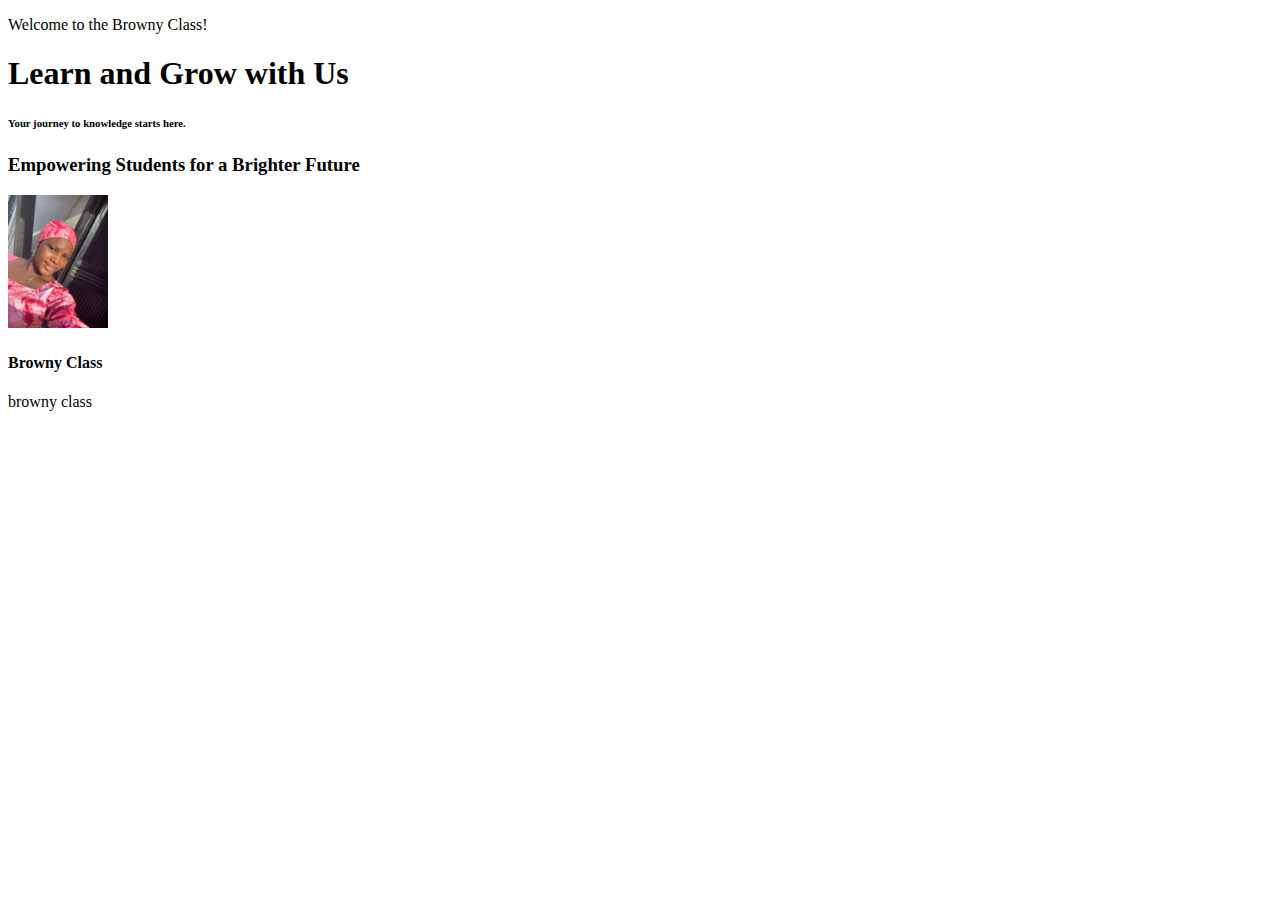
<file: browny-class/index.html>
<!DOCTYPE html>
<html lang="en">
<head>
    <meta charset="UTF-8">
    <meta name="viewport" content="width=device-width, initial-scale=1.0">
    <title>Browny Class</title>
</head>
<body>
    <p>Welcome to the Browny Class!</p>
    <h1>Learn and Grow with Us</h1>
    <h6>Your journey to knowledge starts here.</h6>
    <h3>Empowering Students for a Brighter Future</h3>
    <img style="width: 100px;" src="/my-blog/eidpic.jpg" alt="">
    <a href=""></a>
    <div class="container">
        <div class="card">
         <div class="img"></div>
          <div class="content">
           <h4>Browny Class</h4>
          </div>

        </div>
    </div>
    <span>browny class</span>
</body>
</html>
</file>
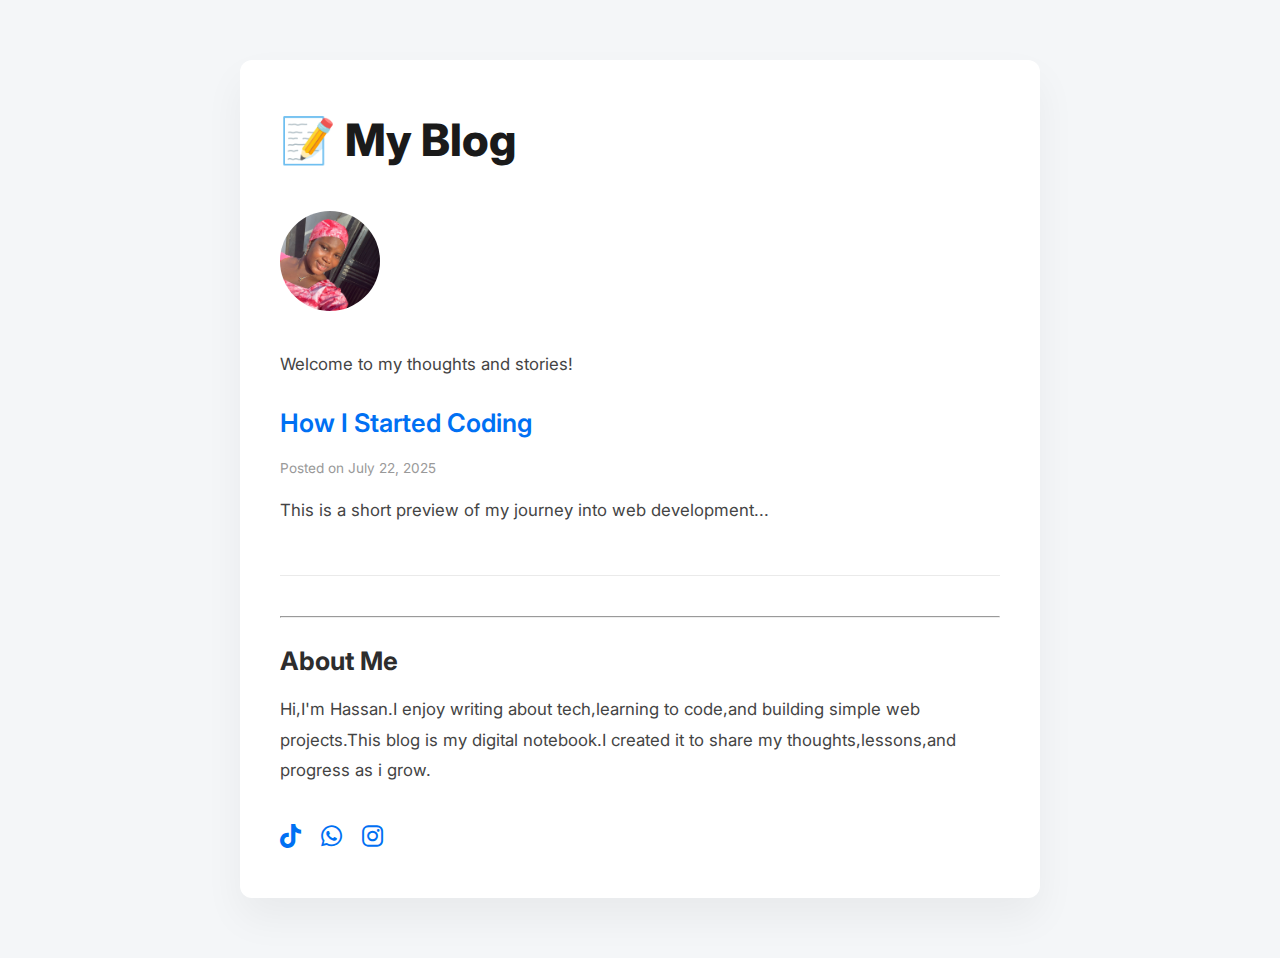
<file: my-blog/index.html>
<!DOCTYPE html>
<html lang="en">
<head>
  <meta charset="UTF-8">
  <meta name="viewport" content="width=device-width, initial-scale=1.0">
  <title>My Blog</title>
  <link rel="stylesheet" href="style.css">
  <link rel="stylesheet" href="https://cdnjs.cloudflare.com/ajax/libs/font-awesome/6.5.0/css/all.min.css">
</head>
<body>
  <div class="container">
    <h1>📝 My Blog</h1>
    <img src="/my-blog/eidpic.jpg" alt="my photo" class="profile-photo">
    <p>Welcome to my thoughts and stories!</p>

    <div class="post-list">
      <div class="post">
        <h2><a href="post1.html">How I Started Coding</a></h2>
        <p class="date">Posted on July 22, 2025</p>
        <p>This is a short preview of my journey into web development...</p>
      </div>
      <!-- You can copy and paste more .post blocks here for more posts -->
    </div>
    <hr>
    <h2>About Me</h2>
    <p>Hi,I'm Hassan.I enjoy writing about tech,learning to code,and building simple web projects.This blog is my digital notebook.I created it to share my thoughts,lessons,and progress as i grow.</p>
    <!-- Social Media Icons -->
<div class="social-links">
  <a href="https://www.tiktok.com/@ferinshola0?_t=ZM-8yEUMtutcsa&_r=1" target="_blank"><i class="fab fa-tiktok"></i></a>
  <a href="https://whatsapp.com/dl/" target="_blank"><i class="fab fa-whatsapp"></i></a>
  <a href="https://www.instagram.com/ferinsholami02?igsh=MWp1emoxdjQ3N2p5Yw%3D%3D&utm_source=qr" target="_blank"><i class="fab fa-instagram"></i></a>
</div>
  </div>
</body>
</html>
</file>
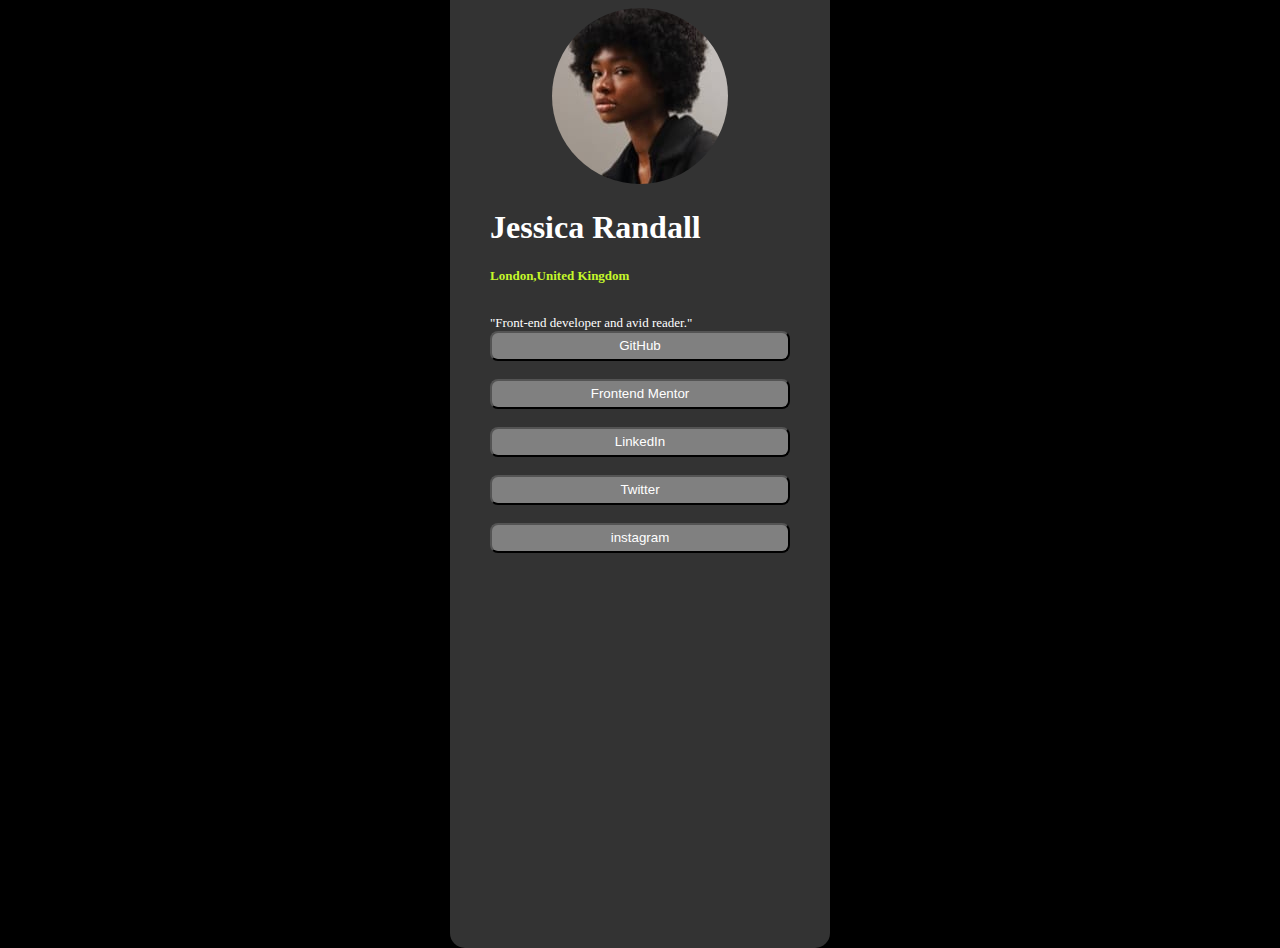
<file: my-work/index.html>
<!DOCTYPE html>
<html lang="en">
<head>
    <meta charset="UTF-8">
    <meta name="viewport" content="width=device-width, initial-scale=1.0">
    <title>jessica randall</title>
</head>
<body style="background-color:black; justify-content: center;place-items: center; height: 100vh;align-items: center;display: flex;">
    <div class="container">
        <div class="card" style="background-color:hsl(0, 0%,20%) ;width: 300px;align-items: center;place-items: center;border-radius: 15px;padding: 40px;height: 100vh;">
            <div class="imgs"><img style="border-radius: 500px;" src="/my-work/avatar-jessica.jpeg" alt=""></div>
            <div class="content">
                <h1 style="color: white;">Jessica Randall</h1>
                <h2 style="color: hsl(75,94%,57%);font-size: small;">London,United Kingdom</h2>
                <br>
                <span style="color: white;font-size: small;">"Front-end developer and avid reader."</span>
                <br>
                <button style="display: block;width: 300px;height: 30px;color: white;background-color: gray;border-radius: 8px;">GitHub</button>
                <br>
                <button style="display: block; width: 300px;height: 30px;color: white;background-color: gray;border-radius: 8px;">Frontend Mentor</button>
                <br>
                <button style="display: block;width: 300px;height: 30px;color: white;background-color: gray;border-radius: 8px;">LinkedIn</button>
                <br>
                <button style="display: block;width: 300px;height: 30px;color: white;background-color: gray;border-radius: 8px;">Twitter</button>
                <br>
                <button style="display: block;width: 300px;height: 30px;color: white;background-color: gray;border-radius: 8px;">instagram</button>

            </div>

        </div> 

    </div>
</body>
</html>
</file>
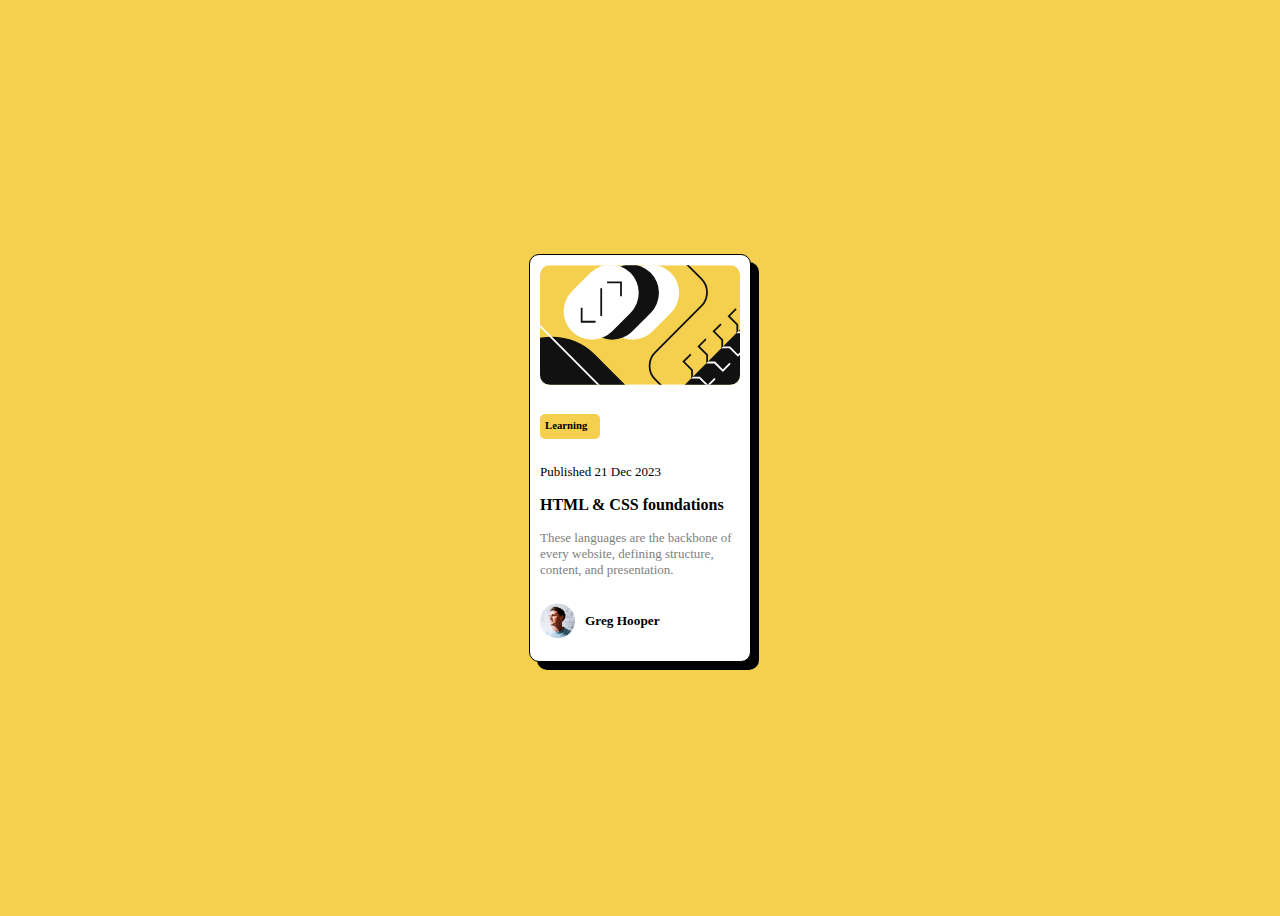
<file: browny-class/blog-preview-card-main/index.html>
<!DOCTYPE html>
<html lang="en">
<head>
  <meta charset="UTF-8">
  <meta name="viewport" content="width=device-width, initial-scale=1.0"> <!-- displays site properly based on user's device -->

  <link rel="icon" type="image/png" sizes="32x32" href="./assets/images/favicon-32x32.png">
  
  <title>Frontend Mentor | Blog preview card</title>

  <!-- Feel free to remove these styles or customise in your own stylesheet 👍 -->
  <style>
    .attribution { font-size: 11px; text-align: center; }
    .attribution a { color: hsl(228, 45%, 44%); }
  </style>
</head>
<body style="background-color: hsl(47, 88%, 63%);align-items: center;justify-content: center;place-items: center;height: 100vh;display: flex;">
  <div class="container">
    <div class="card" style="background-color: white;width: 200px;padding: 10px;border-radius: 10px;border: 1px solid black;box-shadow: 8px 8px;">
      <div class="img"><img style="width: 200px;border-radius: 10px;" src="/browny-class/blog-preview-card-main/assets/images/illustration-article.svg" alt=""></div>
      <div class="content">
         <h6 style="background-color: hsl(47, 88%, 63%);width: 50px;height: 15px;padding:5px;border-radius: 5px;">Learning</h6>
         <p style="font-size: small;">Published 21 Dec 2023</p>
         <h3 style="font-size:medium;"> HTML & CSS foundations</h3>
         <p style="font-size:small;color: gray;"> These languages are the backbone of every website, defining structure, content, and presentation.</p>
         <div class="author" style="display: flex;gap: 10px;align-items: center;">
            <img style="width:35px;height: 35px;" src="/browny-class/blog-preview-card-main/assets/images/image-avatar.webp" alt="">
            <h5 style="font-weight: 800;font-size: 14pxs;">Greg Hooper</h5>
         </div>
      </div>

    </div>

  </div>

  

  
 

 
  
  
  
</body>
</html>
</file>
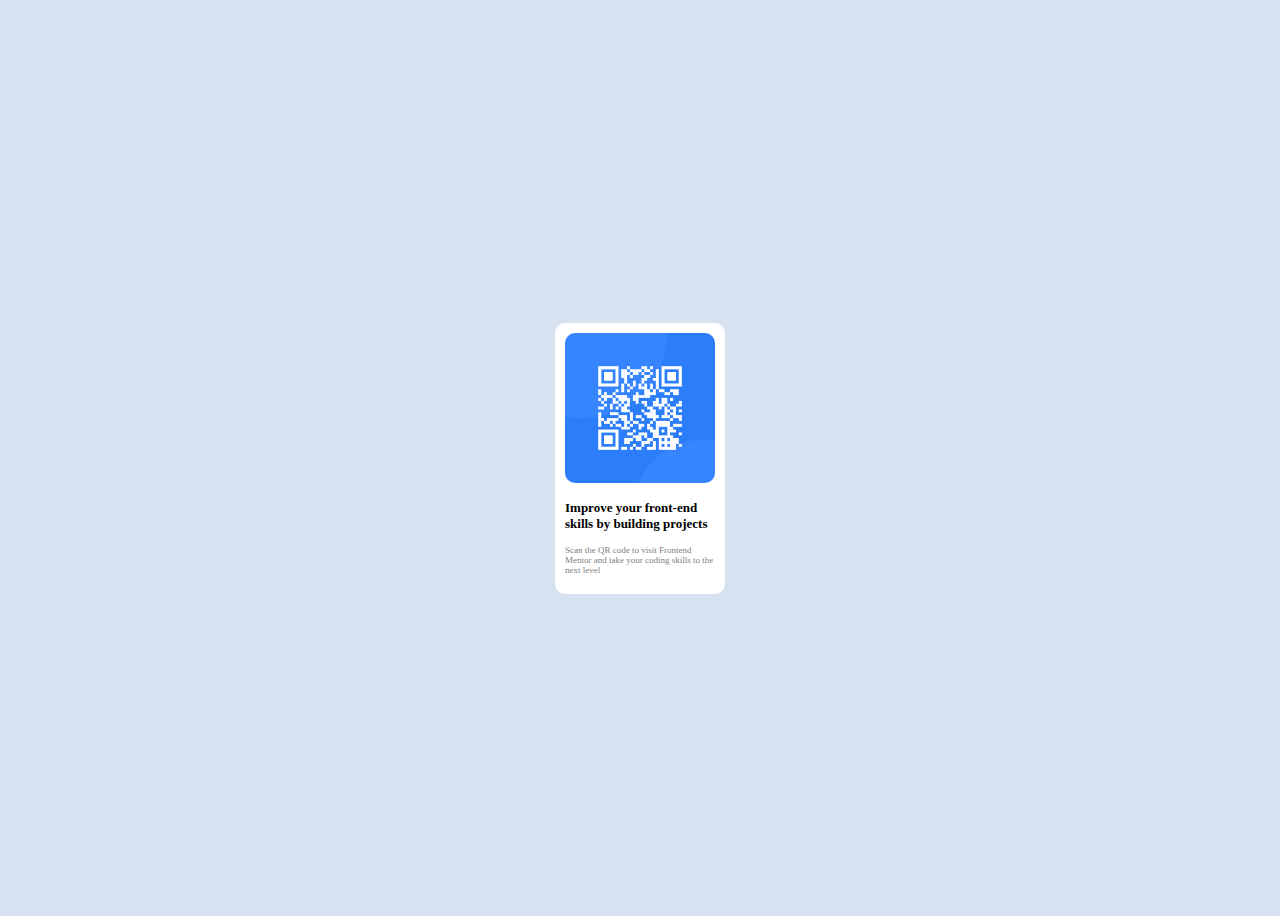
<file: browny-class/qr-code-component-main/index.html>
<!DOCTYPE html>
<html lang="en">
<head>
  <meta charset="UTF-8">
  <meta name="viewport" content="width=device-width, initial-scale=1.0"> <!-- displays site properly based on user's device -->

  <link rel="icon" type="image/png" sizes="32x32" href="./images/favicon-32x32.png">
  
  <title>Frontend Mentor | QR code component</title>

  <!-- Feel free to remove these styles or customise in your own stylesheet 👍 -->
  <style>
    .attribution { font-size: 11px; text-align: center; }
    .attribution a { color: hsl(228, 45%, 44%); }
  </style>
</head>
<body style="background-color: hsl(212, 45%, 89%);place-items:center;align-items: center;justify-content: center;display: flex;height: 100vh;">
  <div class="container">
     <div class="card" style="background-color: white;width:150px;padding:10px;border-radius:10px;">
      <div class="img"><img style="width:150px;border-radius: 10px;" src="/browny-class/qr-code-component-main/images/image-qr-code.png" alt=""></div>
      <div class="content">
        <h3 style="font-size: small;">Improve your front-end skills by building projects</h3>
        <p style="font-size:xx-small;color: gray;">Scan the QR code to visit Frontend Mentor and take your coding skills to the next level</p>
      </div>
     </div>
  </div>  
</body>
</html>
</file>
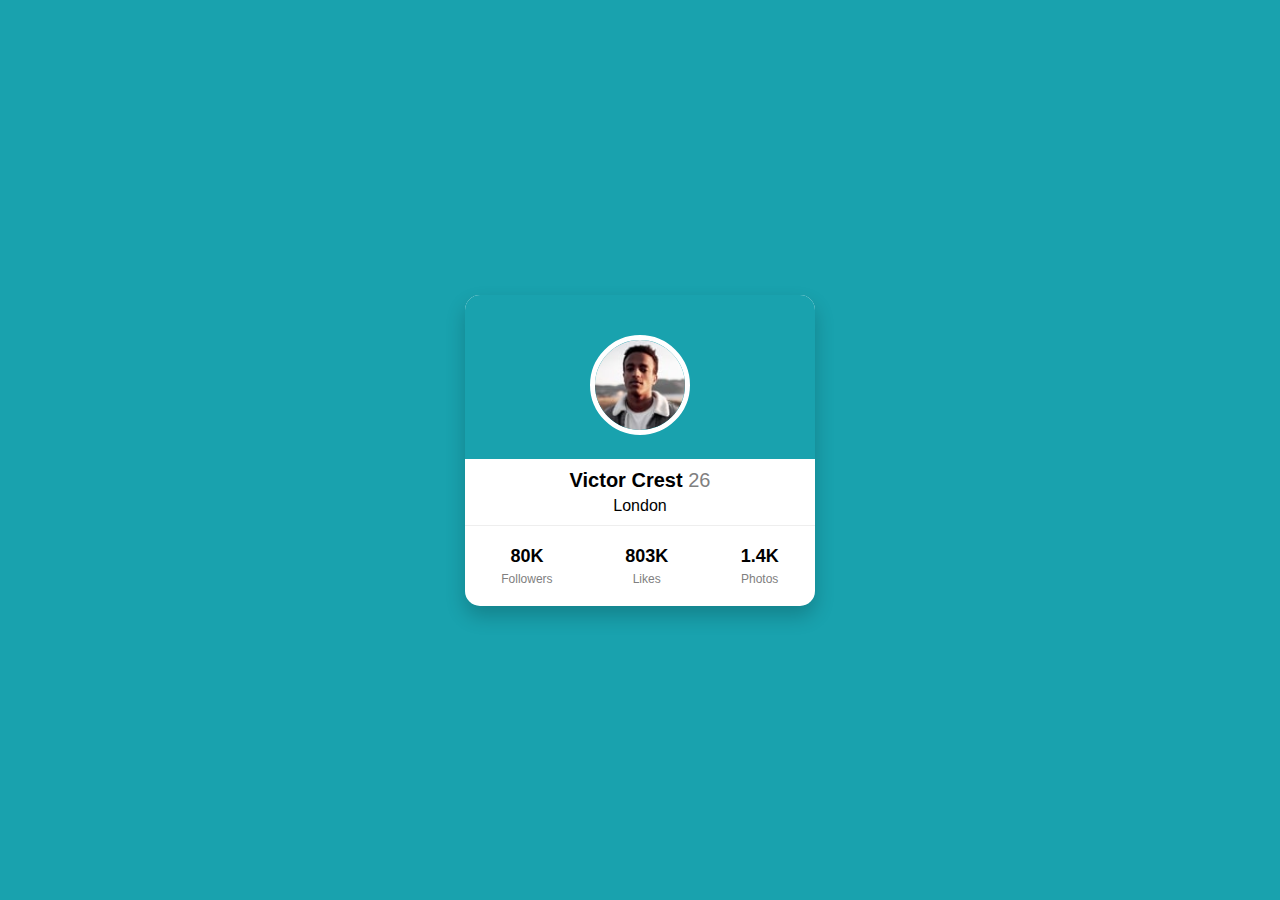
<file: my-work/profile-card-component-main/index.html>
<!DOCTYPE html>
<html lang="en">
<head>
  <meta charset="UTF-8">
  <meta name="viewport" content="width=device-width, initial-scale=1.0"> <!-- displays site properly based on user's device -->

  <link rel="icon" type="image/png" sizes="32x32" href="./images/favicon-32x32.png">
  
  <title>Profile card</title>
  <link rel="stylesheet" href="style.css">

  <!-- Feel free to remove these styles or customise in your own stylesheet 👍 -->
  <style>
    .attribution { font-size: 11px; text-align: center; }
    .attribution a { color: hsl(228, 45%, 44%); }
  </style>
</head>
<body>
<div class="container">
  <div class="card">
    <div class="card-header">
   <img src="/my-work/profile-card-component-main/images/image-victor.jpg" alt="Profile picture" class="avatar">
      </div>
       <div class="card-body">
       <h2>Victor Crest <span>26</span></h2>
       <p>London</p>
       </div>
       <div class="card-footer">
        <div>
          <h3>80K</h3>
          <p>Followers</p>
        </div>
         <div>
          <h3>803K</h3>
          <p>Likes</p>
         </div>
         <div>
          <h3>1.4K</h3>
          <p>Photos</p>
         </div>
       </div>
  </div>

</div>
  
  
  

  
  

  
  
  
  
</body>
</html>
</file>
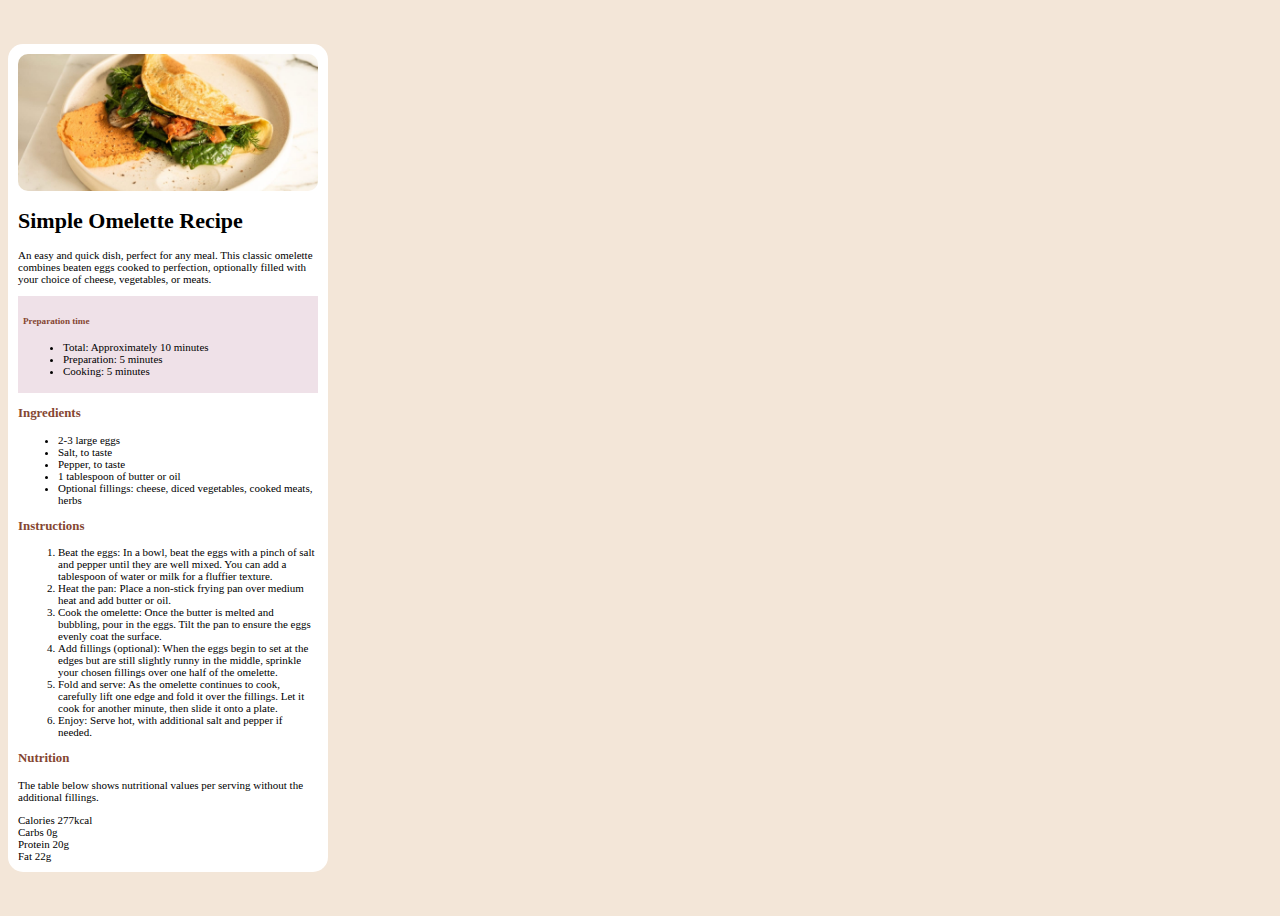
<file: my-work/recipe-page-main/index.html>
<!DOCTYPE html>
<html lang="en">
<head>
  <meta charset="UTF-8">
  <meta name="viewport" content="width=device-width, initial-scale=1.0"> <!-- displays site properly based on user's device -->

  <link rel="icon" type="image/png" sizes="32x32" href="./assets/images/favicon-32x32.png">
  
  <title>Frontend Mentor | Recipe page</title>

  <!-- Feel free to remove these styles or customise in your own stylesheet 👍 -->
  <style>
    .attribution { font-size: 11px; text-align: center; }
    .attribution a { color: hsl(228, 45%, 44%); }
  </style>
</head>
<body style="background-color: hsl(30, 54%, 90%);font-size: 11px;align-items: center;place-content: center;justify-content: center;height: 100vh;">
  <div class="container">
    <div class="card" style="background-color: white;width: 300px;padding: 10px;border-radius: 15px;">
      <div class="img"><img style="width: 300px;border-radius: 10px;" src="/my-work/recipe-page-main/assets/images/image-omelette.jpeg" alt=""></div>
        <div class="content">
           <h1>Simple Omelette Recipe</h1>
           <p>An easy and quick dish, perfect for any meal. This classic omelette combines beaten eggs cooked 
  to perfection, optionally filled with your choice of cheese, vegetables, or meats.</p>
  <div class="PT" style="background-color:hsl(332, 29%, 91%); padding:5px;">
    <h5 style="color: hsl(14, 45%, 36%);">Preparation time</h5>
<ul>
  <li>Total: Approximately 10 minutes</li>
  <li>Preparation: 5 minutes</li>
  <li>Cooking: 5 minutes</li>
</ul>
    </div>
       <h3 style="color: hsl(14, 45%, 36%);">Ingredients</h3>
       <ul>
        <li>2-3 large eggs</li>
        <li>Salt, to taste</li>
        <li>Pepper, to taste</li>
        <li>1 tablespoon of butter or oil</li>
        <li> Optional fillings: cheese, diced vegetables, cooked meats, herbs</li>
       </ul>
       <h3 style="color: hsl(14, 45%, 36%);">Instructions</h3>
       <ol>
        <li>
  Beat the eggs: In a bowl, beat the eggs with a pinch of salt and pepper until they are well mixed. 
  You can add a tablespoon of water or milk for a fluffier texture.
</li>
<li> Heat the pan: Place a non-stick frying pan over medium heat and add butter or oil.</li>
<li>Cook the omelette: Once the butter is melted and bubbling, pour in the eggs. Tilt the pan to ensure 
  the eggs evenly coat the surface.</li>
  <li>Add fillings (optional): When the eggs begin to set at the edges but are still slightly runny in the 
  middle, sprinkle your chosen fillings over one half of the omelette.
</li>
<li>Fold and serve: As the omelette continues to cook, carefully lift one edge and fold it over the 
  fillings. Let it cook for another minute, then slide it onto a plate.
</li>
<li> Enjoy: Serve hot, with additional salt and pepper if needed.</li>
</ol>
  <h3 style="color: hsl(14, 45%, 36%);">Nutrition</h3>
  <p>The table below shows nutritional values per serving without the additional fillings.</p>
  <table>Calories
  277kcal
</table>
<table>Carbs
  0g
</table>
<table>Protein
  20g</table>
  <table>Fat
  22g</table>
        </div>
    </div>

  </div>
</body>
</html>
</file>
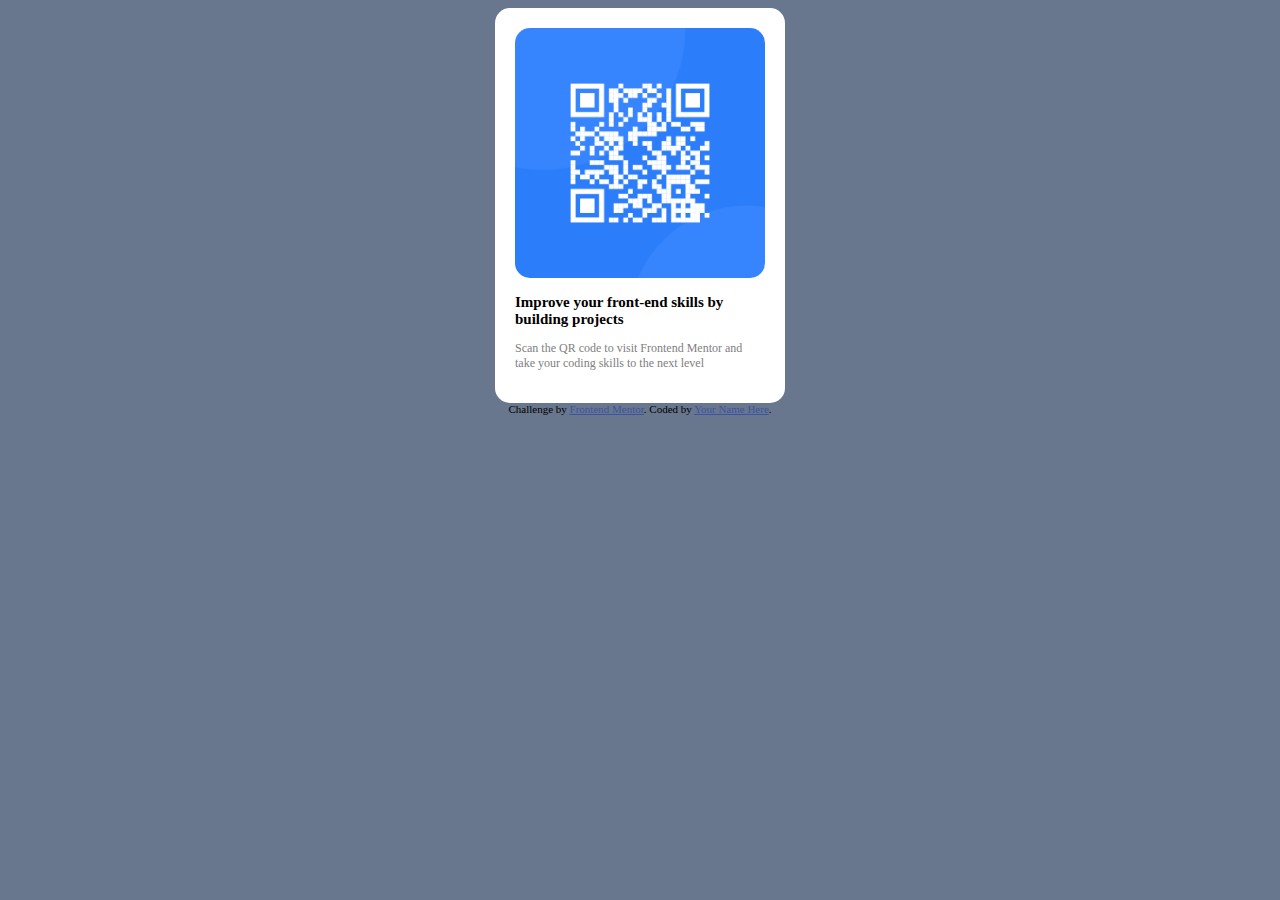
<file: my-work/my-card/qr-code-component-main/index.html>
<!DOCTYPE html>
<html lang="en">
<head>
  <meta charset="UTF-8">
  <meta name="viewport" content="width=device-width, initial-scale=1.0"> <!-- displays site properly based on user's device -->

  <link rel="icon" type="image/png" sizes="32x32" href="./images/favicon-32x32.png">
  
  <title>Frontend Mentor | QR code component</title

  <!-- Feel free to remove these styles or customise in your own stylesheet 👍 -->
  <style>
    .attribution { font-size: 11px; text-align: center; }
    .attribution a { color: hsl(228, 45%, 44%); }
  </style>
</head>
<body style="background-color:  hsl(216, 15%, 48%);place-items: center;">
  <div class="container">
    <div class="card" style="background-color: white;width: 250px;height:100%;padding:20px;border-radius: 15px;">
      <div class="img"><img style="width: 250px;border-radius: 15px;" src="/my-work/my-card/qr-code-component-main/images/image-qr-code.png" alt=""></div>
      <div class="content">
        <h2 style="font-size: 15px;">Improve your front-end skills by building projects</h2>
        <p style="font-size:12px;color: gray;">Scan the QR code to visit Frontend Mentor and take your coding skills to the next level</p>

      </div>

    </div>

  </div>

  

  
  
  <div class="attribution">
    Challenge by <a href="https://www.frontendmentor.io?ref=challenge" target="_blank">Frontend Mentor</a>. 
    Coded by <a href="#">Your Name Here</a>.
  </div>
</body>
</html>
</file>
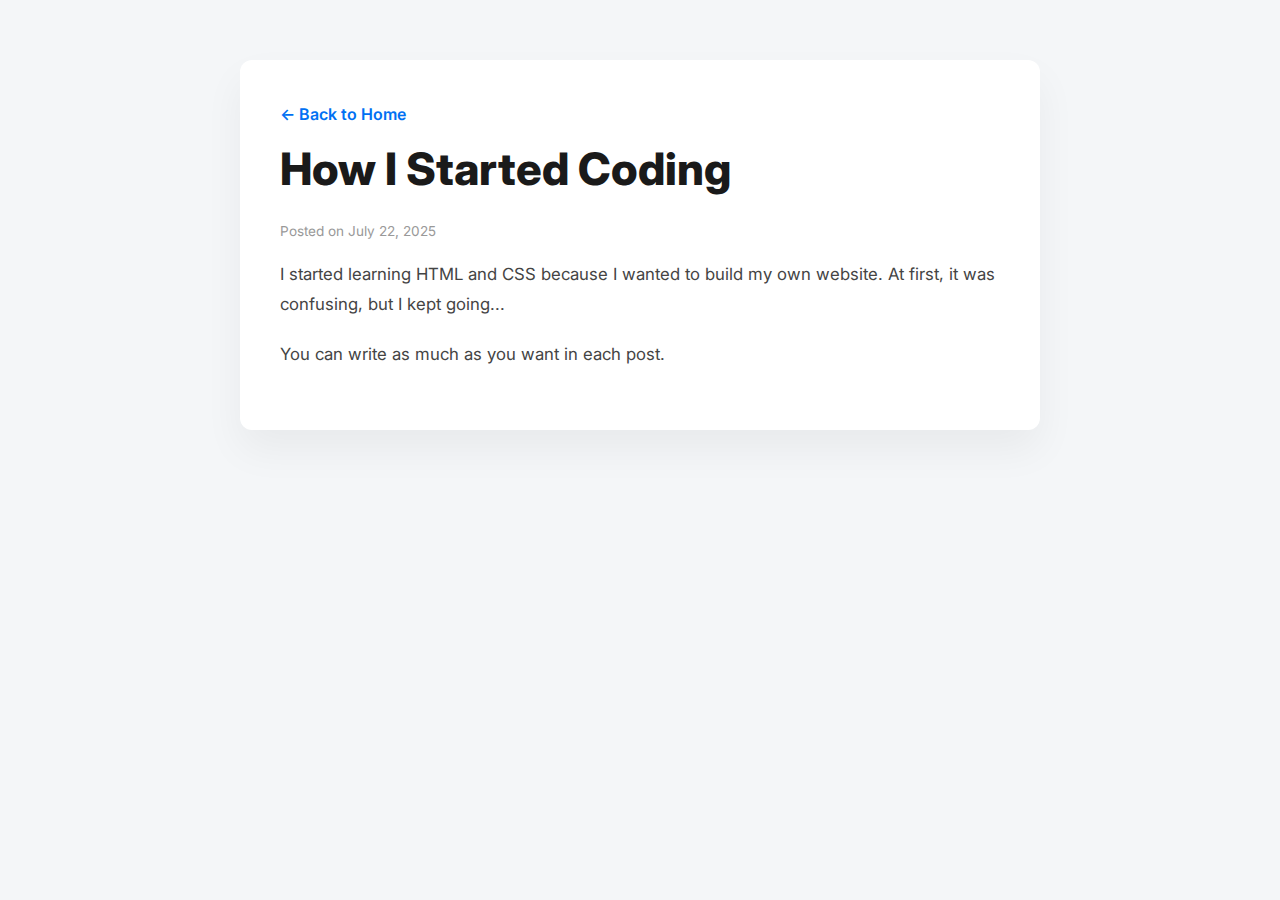
<file: my-blog/post1.html>
<!DOCTYPE html>
<html lang="en">
<head>
  <meta charset="UTF-8">
  <meta name="viewport" content="width=device-width, initial-scale=1.0">
  <title>How I Started Coding</title>
  <link rel="stylesheet" href="style.css">
</head>
<body>
  <div class="container">
    <a href="index.html">← Back to Home</a>
    <h1>How I Started Coding</h1>
    <p class="date">Posted on July 22, 2025</p>
    <p>I started learning HTML and CSS because I wanted to build my own website. At first, it was confusing, but I kept going...</p>
    <p>You can write as much as you want in each post.</p>
  </div>
</body>
</html>
</file>
<file: my-blog/style.css>
/* Google Font Import */
@import url('https://fonts.googleapis.com/css2?family=Inter:wght@400;600;800&display=swap');

* {
  margin: 0;
  padding: 0;
  box-sizing: border-box;
}

body {
  font-family: 'Inter', sans-serif;
  background-color: #f4f6f8;
  color: #222;
  line-height: 1.8;
}

.container {
  max-width: 800px;
  margin: 60px auto;
  padding: 40px;
  background-color: #ffffff;
  border-radius: 12px;
  box-shadow: 0 20px 40px rgba(0,0,0,0.05);
}

h1 {
  font-size: 2.8rem;
  color: #1a1a1a;
  font-weight: 800;
  margin-bottom: 10px;
}

h2 {
  font-size: 1.6rem;
  color: #2d2d2d;
  margin: 20px 0 10px;
}

a {
  color: #0070f3;
  text-decoration: none;
  transition: all 0.2s ease;
  font-weight: 600;
}

a:hover {
  color: #0055cc;
  text-decoration: underline;
}

p {
  margin: 10px 0 20px;
  font-size: 1.05rem;
  color: #444;
}

.date {
  font-size: 0.85rem;
  color: #999;
  margin-bottom: 15px;
}

.post {
  margin-bottom: 40px;
  padding-bottom: 30px;
  border-bottom: 1px solid #eaeaea;
}

.back-link {
  display: inline-block;
  margin-bottom: 20px;
  font-size: 0.95rem;
  color: #444;
}

.back-link:hover {
  color: #111;
  text-decoration: underline;
}
.profile-photo{
  width: 100px;
  height: 100px;
  border-radius: 50%;
  object-fit: cover;
  margin: 20px 0;
}
.social-links {
  margin-top: 30px;
  display: flex;
  gap: 20px;
}

.social-links a {
  font-size: 1.5rem;
  color: #0070f3;
  transition: color 0.3s ease;
}

.social-links a:hover {
  color: #0055cc;
}
</file>
<file: my-work/profile-card-component-main/style.css>
*{
    box-sizing: border-box;
    margin: 0;
    padding: 0;
    font-family: 'Segoe UI',sans-serif;
}
body{
    background-color: hsl(185, 75%, 39%);
    display: flex;
    justify-content: center;
    align-items: center;
    height: 100vh;
}
.container{
    width: 350px;
}
.card{
    background-color: white;
    border-radius: 15px;
    overflow: hidden;
    text-align: center;
    box-shadow: 0 10px 20px rgba(0,0,0,0.2);
}
.card-header{
   background-color: hsl(185, 75%, 39%);
    padding: 40px 0 20px;
}

.avatar{
    width: 100px;
    height: 100px;
    border-radius: 50%;
    border: 5px solid white;
}
.card-body{
    padding: 10px 0;
}
.card-body h2{
    font-size: 20px;
    margin-bottom: 5px;
}
.card-body span{
    color: gray;
    font-weight: normal;
}
.card-footer{
    display: flex;
    justify-content: space-around;
    border-top: 1px solid #eee;
    padding: 20px 0;
}
.card-footer div h3{
    margin-bottom: 5px;
    font-size: 18px;
}
.card-footer div p{
    font-size: 12px;
    color: gray;
}
</file>
